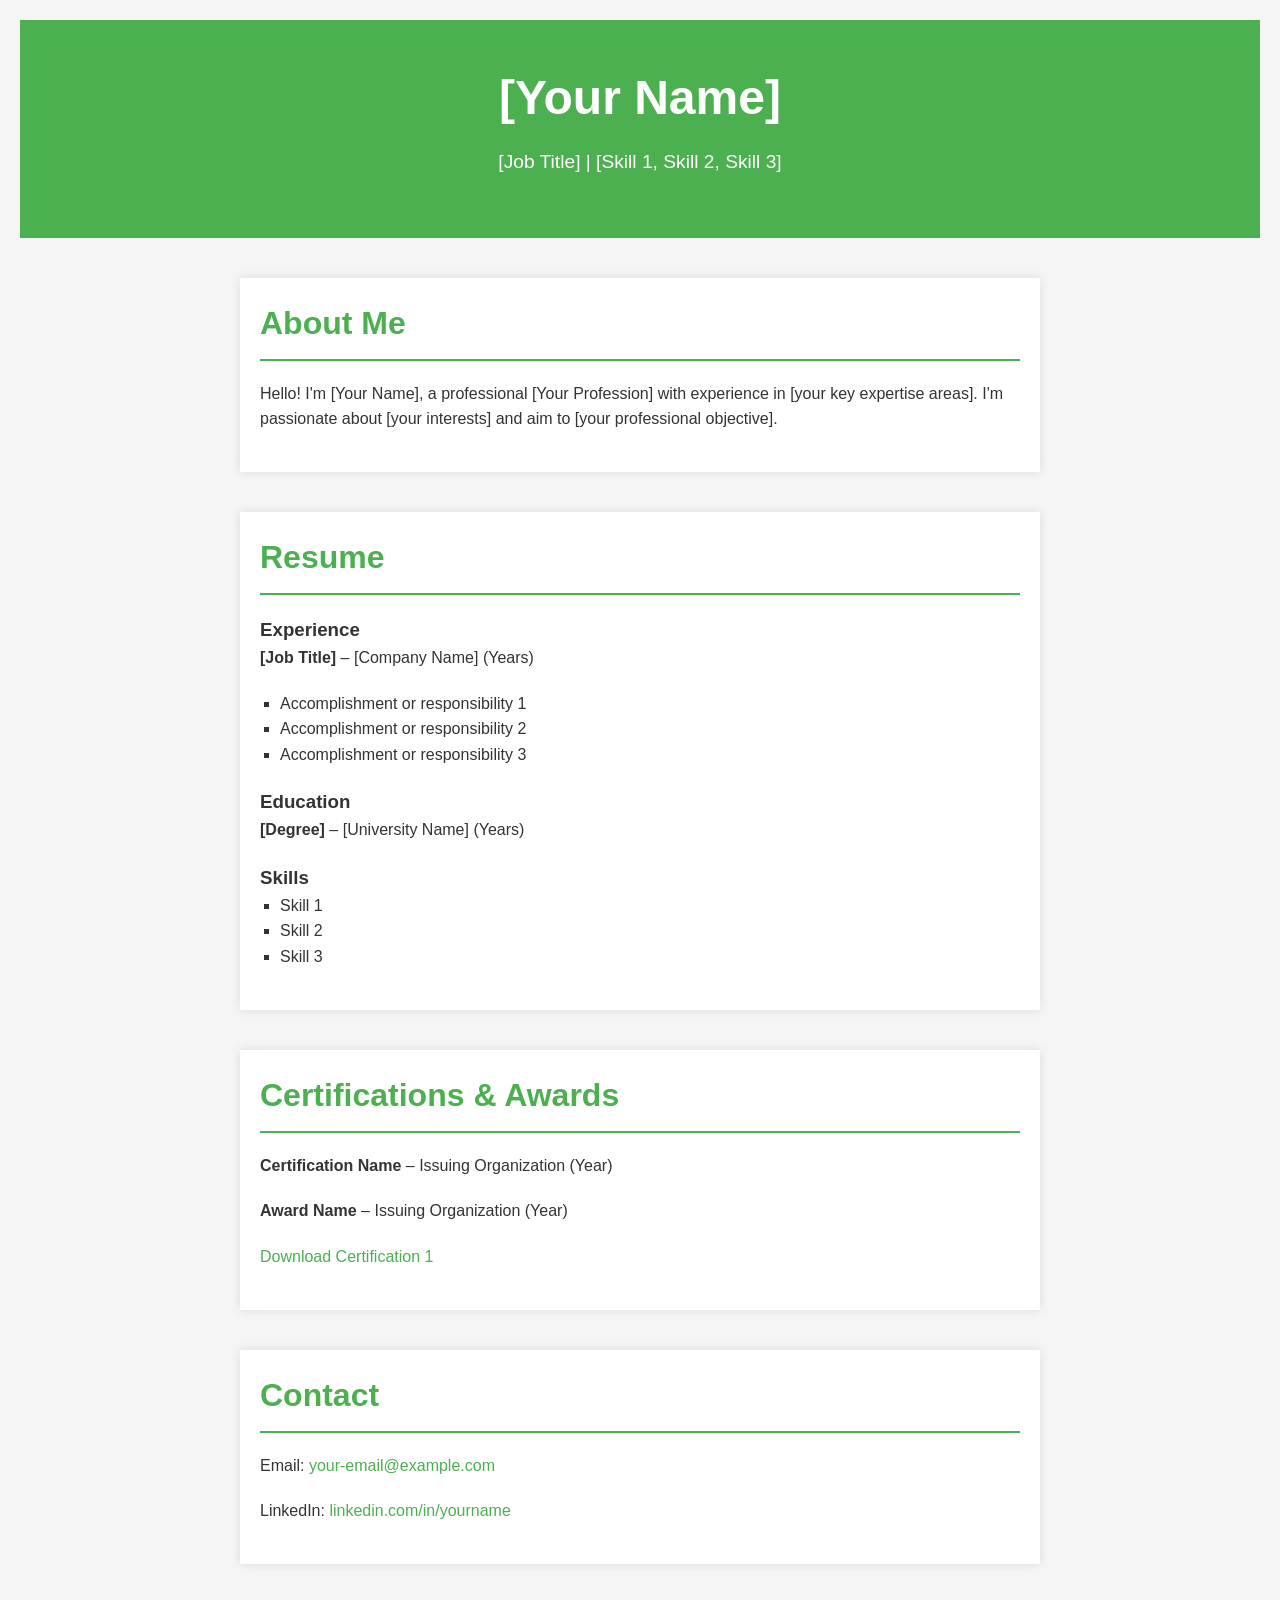
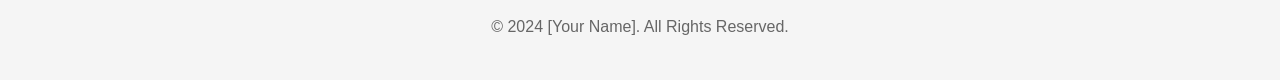
<file: Main.html>
<!DOCTYPE html>
<html lang="en">
<head>
    <meta charset="UTF-8">
    <meta name="viewport" content="width=device-width, initial-scale=1.0">
    <meta name="description" content="Professional Resume and Certifications of [Your Name]">
    <title>[Your Name] | Resume</title>
    <style>
        /* Basic Reset */
        * {
            margin: 0;
            padding: 0;
            box-sizing: border-box;
        }

        body {
            font-family: Arial, sans-serif;
            line-height: 1.6;
            color: #333;
            background-color: #f5f5f5;
            padding: 20px;
        }

        /* Header */
        header {
            text-align: center;
            background-color: #4CAF50;
            color: white;
            padding: 40px 0;
        }

        header h1 {
            font-size: 3em;
            margin-bottom: 10px;
        }

        header p {
            font-size: 1.2em;
        }

        /* Main content section styling */
        section {
            margin: 40px auto;
            max-width: 800px;
            background-color: white;
            padding: 20px;
            box-shadow: 0px 0px 10px rgba(0, 0, 0, 0.1);
        }

        h2 {
            font-size: 2em;
            color: #4CAF50;
            margin-bottom: 20px;
            border-bottom: 2px solid #4CAF50;
            padding-bottom: 10px;
        }

        p, ul {
            margin-bottom: 20px;
        }

        ul {
            list-style-type: square;
            margin-left: 20px;
        }

        a {
            color: #4CAF50;
            text-decoration: none;
        }

        a:hover {
            text-decoration: underline;
        }

        /* Footer */
        footer {
            text-align: center;
            margin-top: 50px;
            color: #666;
        }

    </style>
</head>
<body>

    <!-- Header Section -->
    <header>
        <h1>[Your Name]</h1>
        <p>[Job Title] | [Skill 1, Skill 2, Skill 3]</p>
    </header>

    <!-- About Me Section -->
    <section id="about">
        <h2>About Me</h2>
        <p>Hello! I'm [Your Name], a professional [Your Profession] with experience in [your key expertise areas]. I'm passionate about [your interests] and aim to [your professional objective].</p>
    </section>

    <!-- Resume Section -->
    <section id="resume">
        <h2>Resume</h2>
        <h3>Experience</h3>
        <p><strong>[Job Title]</strong> – [Company Name] (Years)</p>
        <ul>
            <li>Accomplishment or responsibility 1</li>
            <li>Accomplishment or responsibility 2</li>
            <li>Accomplishment or responsibility 3</li>
        </ul>

        <h3>Education</h3>
        <p><strong>[Degree]</strong> – [University Name] (Years)</p>

        <h3>Skills</h3>
        <ul>
            <li>Skill 1</li>
            <li>Skill 2</li>
            <li>Skill 3</li>
        </ul>
    </section>

    <!-- Certifications Section -->
    <section id="certifications">
        <h2>Certifications & Awards</h2>
        <p><strong>Certification Name</strong> – Issuing Organization (Year)</p>
        <p><strong>Award Name</strong> – Issuing Organization (Year)</p>
        <p><a href="certification1.pdf" download>Download Certification 1</a></p>
    </section>

    <!-- Contact Section -->
    <section id="contact">
        <h2>Contact</h2>
        <p>Email: <a href="mailto:your-email@example.com">your-email@example.com</a></p>
        <p>LinkedIn: <a href="https://www.linkedin.com/in/yourname" target="_blank">linkedin.com/in/yourname</a></p>
    </section>

    <!-- Footer -->
    <footer>
        <p>&copy; 2024 [Your Name]. All Rights Reserved.</p>
    </footer>

</body>
</html>
</file>
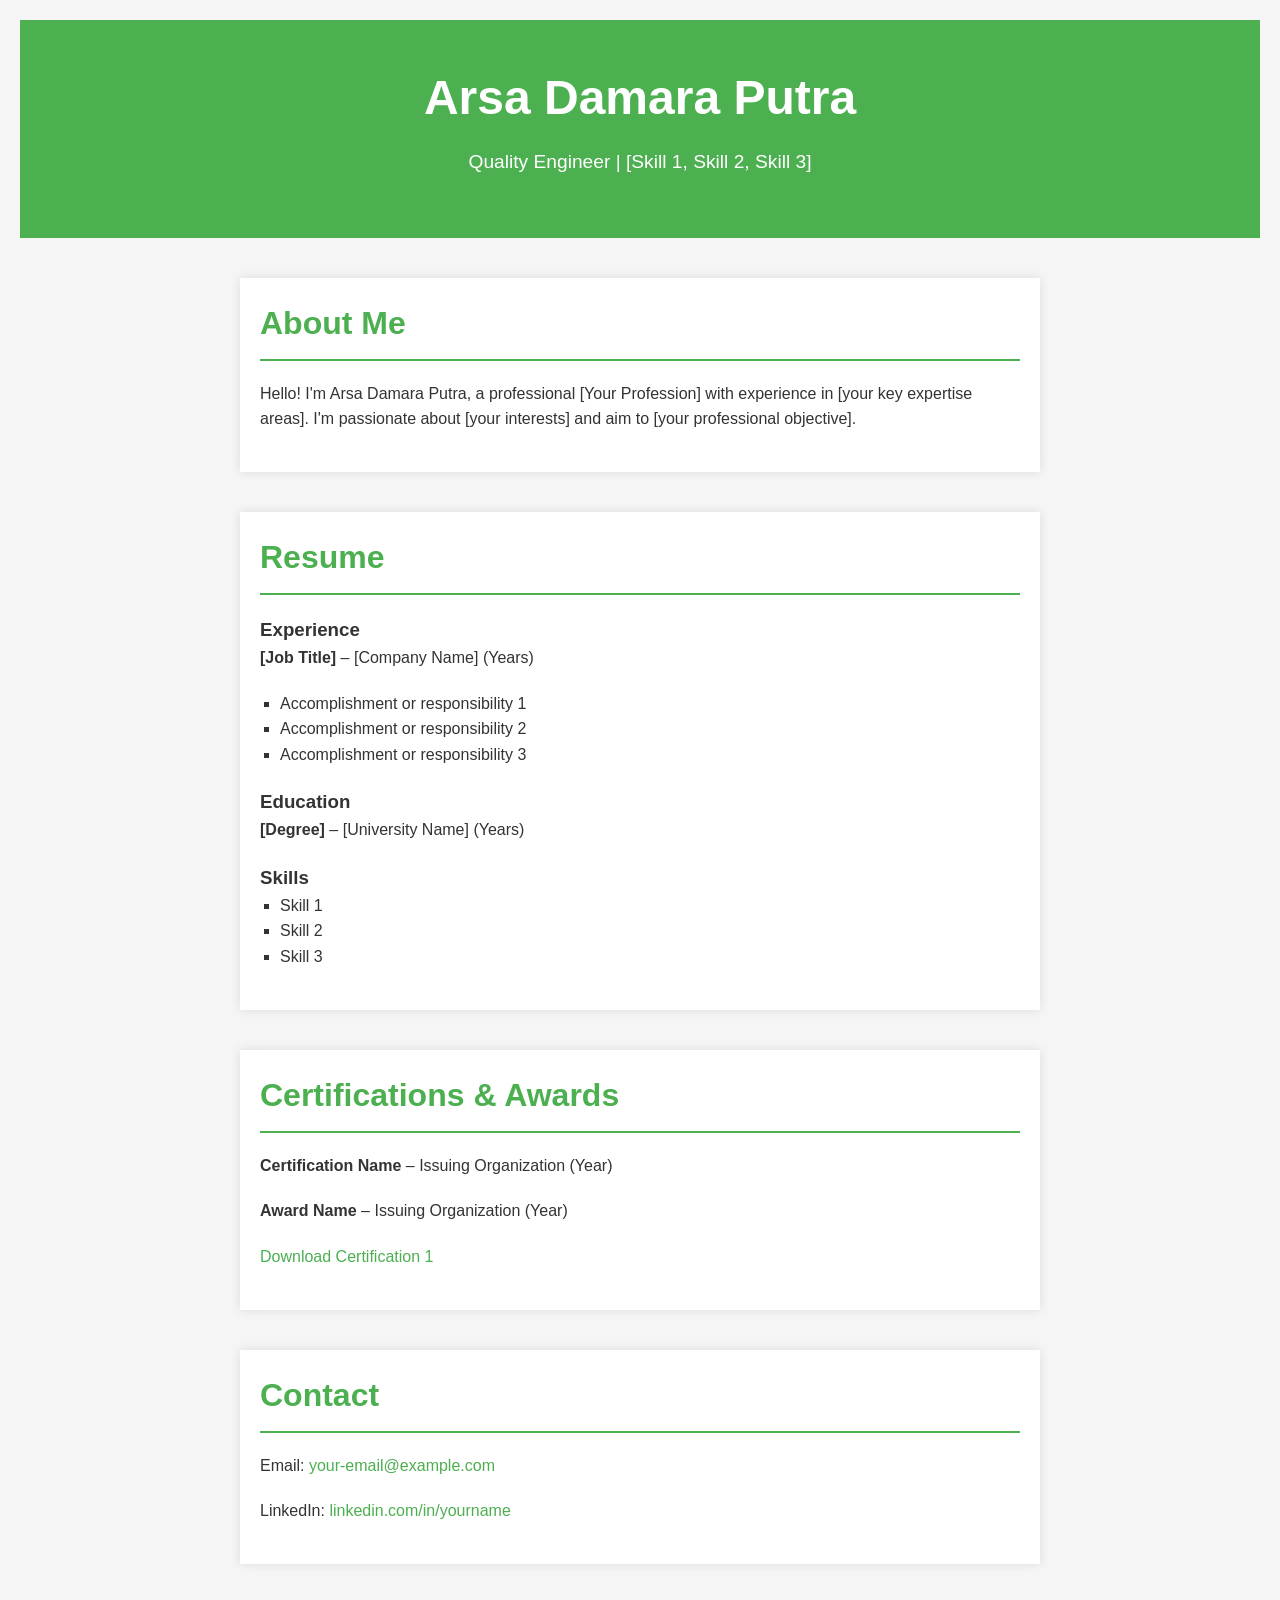
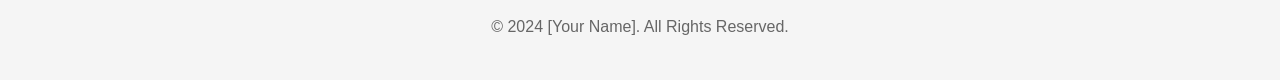
<file: main.html>
<html lang="en">
<head>
    <meta charset="UTF-8">
    <meta name="viewport" content="width=device-width, initial-scale=1.0">
    <meta name="description" content="Professional Resume and Certifications of Arsa Damara Putra">
    <title>[Your Name] | Resume</title>
    <style>
        /* Basic Reset */
        * {
            margin: 0;
            padding: 0;
            box-sizing: border-box;
        }

        body {
            font-family: Arial, sans-serif;
            line-height: 1.6;
            color: #333;
            background-color: #f5f5f5;
            padding: 20px;
        }

        /* Header */
        header {
            text-align: center;
            background-color: #4CAF50;
            color: white;
            padding: 40px 0;
        }

        header h1 {
            font-size: 3em;
            margin-bottom: 10px;
        }

        header p {
            font-size: 1.2em;
        }

        /* Main content section styling */
        section {
            margin: 40px auto;
            max-width: 800px;
            background-color: white;
            padding: 20px;
            box-shadow: 0px 0px 10px rgba(0, 0, 0, 0.1);
        }

        h2 {
            font-size: 2em;
            color: #4CAF50;
            margin-bottom: 20px;
            border-bottom: 2px solid #4CAF50;
            padding-bottom: 10px;
        }

        p, ul {
            margin-bottom: 20px;
        }

        ul {
            list-style-type: square;
            margin-left: 20px;
        }

        a {
            color: #4CAF50;
            text-decoration: none;
        }

        a:hover {
            text-decoration: underline;
        }

        /* Footer */
        footer {
            text-align: center;
            margin-top: 50px;
            color: #666;
        }

    </style>
</head>
<body>

    <!-- Header Section -->
    <header>
        <h1>Arsa Damara Putra</h1>
        <p>Quality Engineer | [Skill 1, Skill 2, Skill 3]</p>
    </header>

    <!-- About Me Section -->
    <section id="about">
        <h2>About Me</h2>
        <p>Hello! I'm Arsa Damara Putra, a professional [Your Profession] with experience in [your key expertise areas]. I'm passionate about [your interests] and aim to [your professional objective].</p>
    </section>

    <!-- Resume Section -->
    <section id="resume">
        <h2>Resume</h2>
        <h3>Experience</h3>
        <p><strong>[Job Title]</strong> – [Company Name] (Years)</p>
        <ul>
            <li>Accomplishment or responsibility 1</li>
            <li>Accomplishment or responsibility 2</li>
            <li>Accomplishment or responsibility 3</li>
        </ul>

        <h3>Education</h3>
        <p><strong>[Degree]</strong> – [University Name] (Years)</p>

        <h3>Skills</h3>
        <ul>
            <li>Skill 1</li>
            <li>Skill 2</li>
            <li>Skill 3</li>
        </ul>
    </section>

    <!-- Certifications Section -->
    <section id="certifications">
        <h2>Certifications & Awards</h2>
        <p><strong>Certification Name</strong> – Issuing Organization (Year)</p>
        <p><strong>Award Name</strong> – Issuing Organization (Year)</p>
        <p><a href="certification1.pdf" download>Download Certification 1</a></p>
    </section>

    <!-- Contact Section -->
    <section id="contact">
        <h2>Contact</h2>
        <p>Email: <a href="mailto:your-email@example.com">your-email@example.com</a></p>
        <p>LinkedIn: <a href="https://www.linkedin.com/in/yourname" target="_blank">linkedin.com/in/yourname</a></p>
    </section>

    <!-- Footer -->
    <footer>
        <p>&copy; 2024 [Your Name]. All Rights Reserved.</p>
    </footer>

</body>
</html>
</file>
